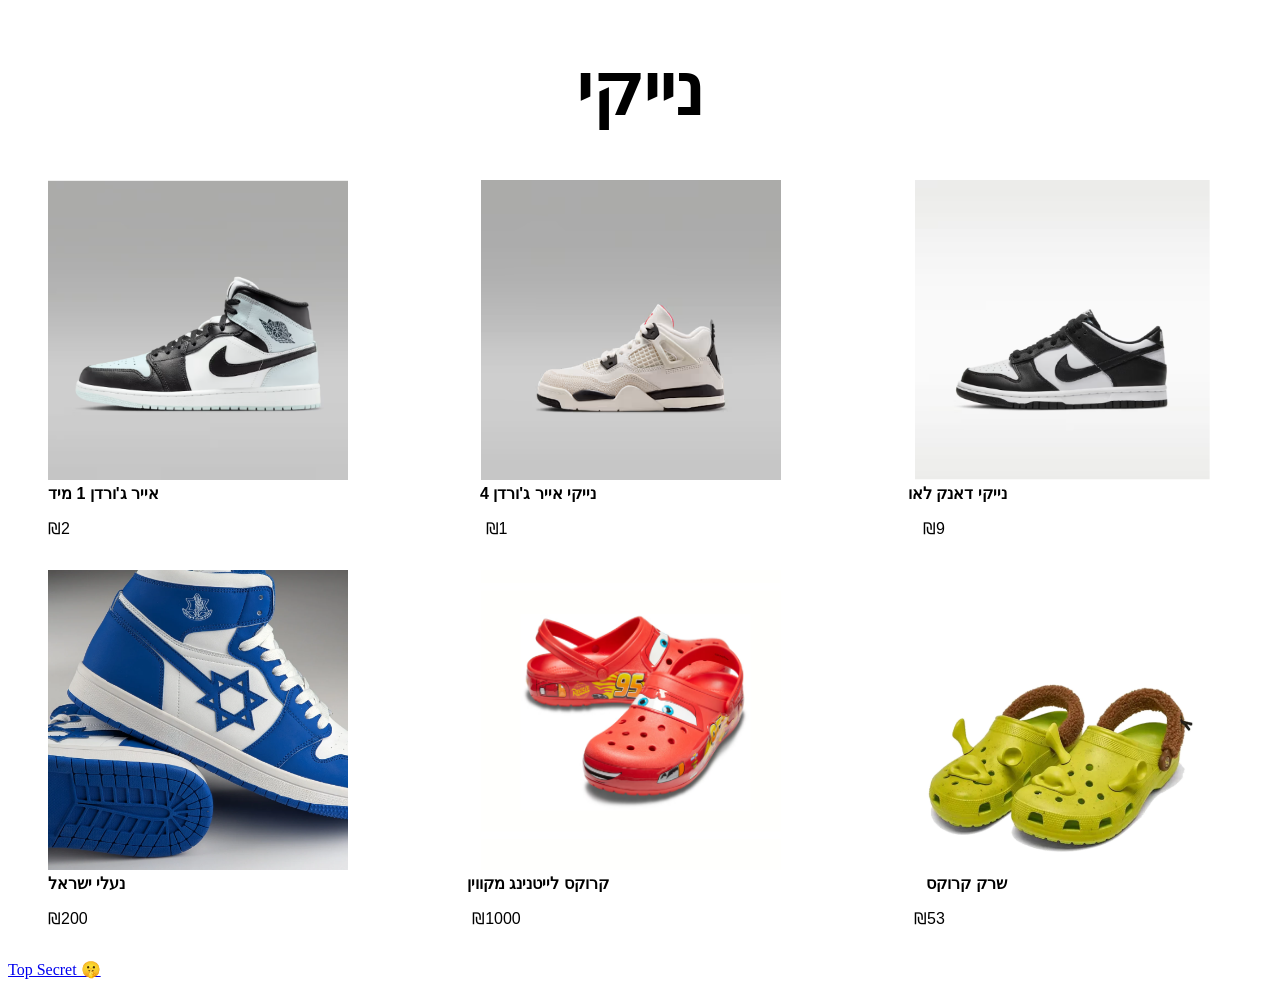
<file: index.html>
<!DOCTYPE html>
<html lang="en">
<head>
    <meta charset="UTF-8">
    <meta name="viewport" content="width=device-width, initial-scale=1.0">
    <title>Nike.</title>
    <link rel="icon" type="image/png" href="favicon.png">
    <link rel="stylesheet" href="style.css">
<link rel="preconnect" href="https://fonts.googleapis.com">
<link rel="preconnect" href="https://fonts.gstatic.com" crossorigin>
<link href="https://fonts.googleapis.com/css2?family=Gravitas+One&family=Poppins:ital,wght@0,100;0,200;0,300;0,400;0,500;0,600;0,700;0,800;0,900;1,100;1,200;1,300;1,400;1,500;1,600;1,700;1,800;1,900&display=swap" rel="stylesheet">
</head>
<body>
  <h1><strong>נייקי</strong></h1>
  <figure>
  <div class="shoediv1">
    <img src="boi.png" width=300px height=300px>
    <figcaption><strong>אייר ג'ורדן 1 מיד</strong></figcaption>
    <p>₪2</p>
  </div>
  <div class="shoediv2">
    <img src="airjordan.png" width=300px height=300px>
    <figcaption class="offsettext1"><strong>נייקי אייר ג'ורדן 4</strong></figcaption>
    <p class="offsetprice1">₪1</p>
  </div>
  <div class="shoediv3">
    <img src="88.png" width=300px height=300px>
    <figcaption class="offsettext2"><strong>נייקי דאנק לאו</strong></figcaption>
    <p class="offsetprice2">₪9</p>
  </div>
  </figure>
  <figure>
  <div class="shoediv4">
    <img src="is22.png" width=300px height=300px>
    <figcaption><strong>נעלי ישראל</strong></figcaption>
    <p>₪200</p>
  </div>
  <div class="shoediv5">
    <img src="queen.png" width=300px height=300px>
    <figcaption class="offsettext1"><strong>קרוקס לייטנינג מקווין</strong></figcaption>
    <p class="offsetprice1">₪1000</p>
  </div>
  <div class="shoediv6">
    <img src="shrek.png" width=300px height=300px>
    <figcaption class="offsettext2"><strong>שרק קרוקס</strong></figcaption>
    <p class="offsetprice2">₪53</p>
  </div>
  </figure>
  <a href="secretadmin.html">Top Secret 🤫</a>
</body>
</file>
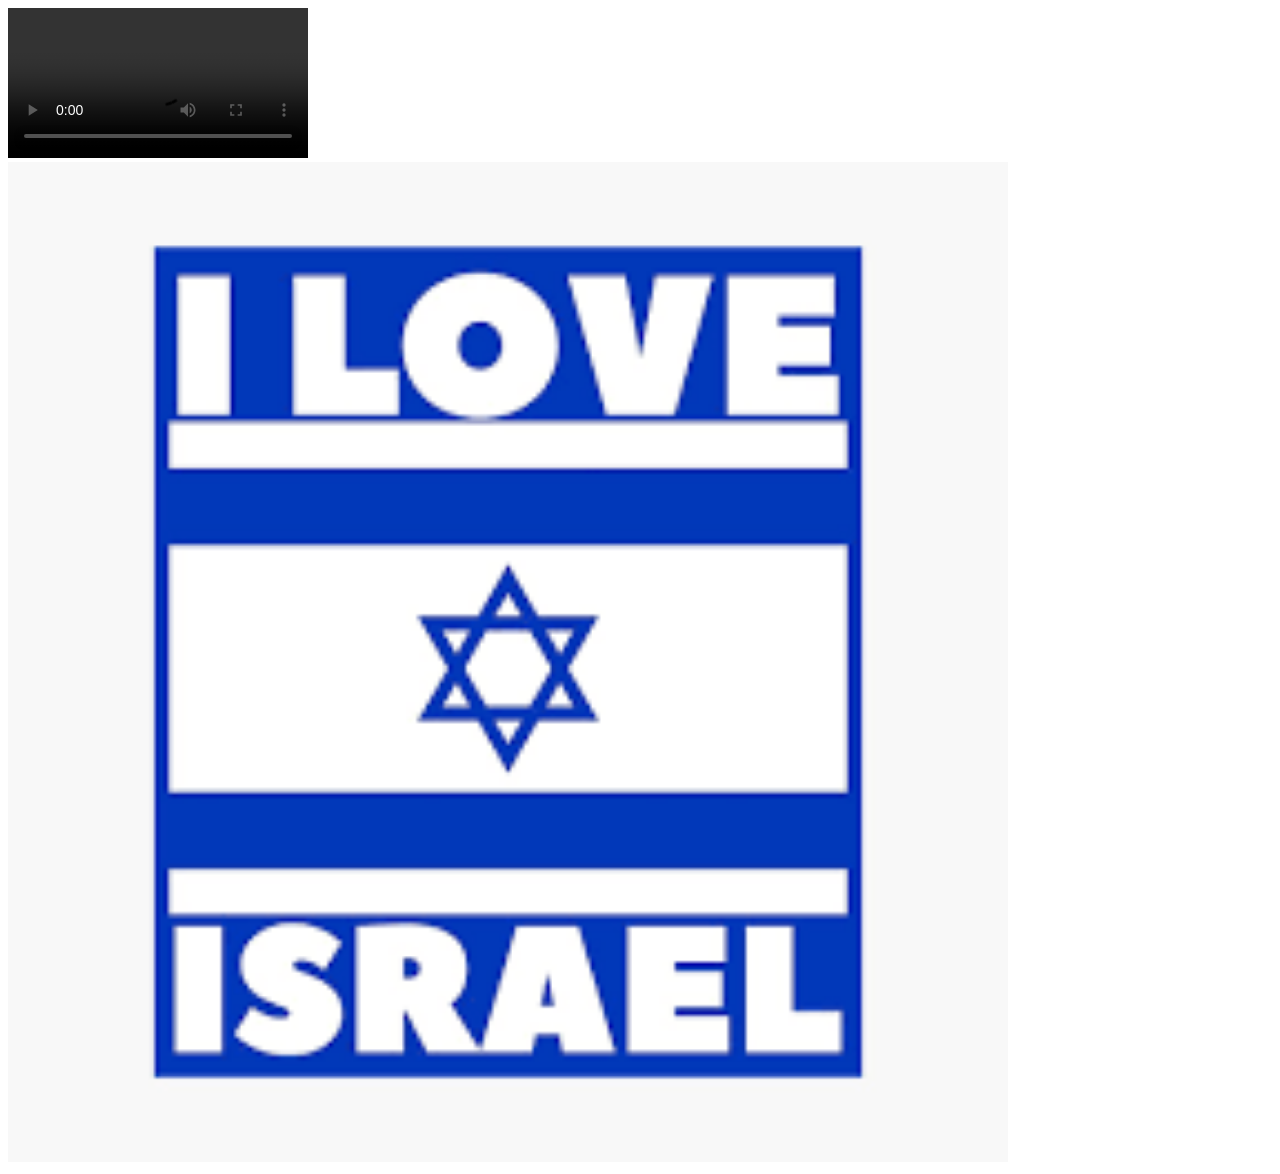
<file: secret.html>
<!DOCTYPE html>
<html lang="en">
<head>
    <link rel="icon" type="image/png" href="favicon.png">
    <meta charset="UTF-8">
    <meta name="viewport" content="width=device-width, initial-scale=1.0">
    <title>Secret Nike Website</title>
</head>
<body>
    <video controls src="israeledit.mp4"></video>
    <img src="flag.png" width=1000px height=1000px>
</body>
</html>
</file>
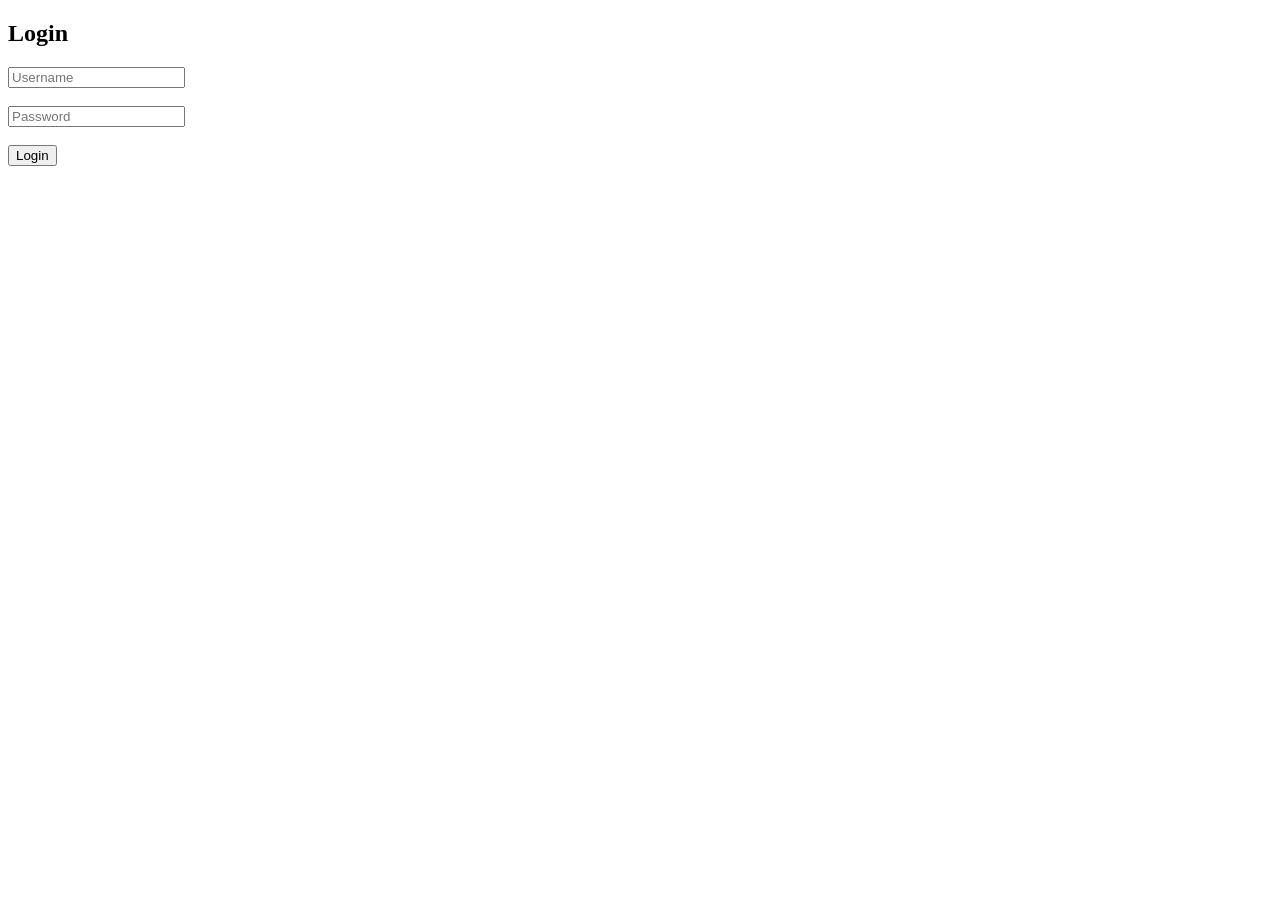
<file: secretadmin.html>
<!DOCTYPE html>
<html>
<head>
    <link rel="icon" type="image/png" href="favicon.png">
    <title>Secret Admin Page</title>
</head>
<body>

    <h2>Login</h2>

    <input type="text" id="username" placeholder="Username">
    <br><br>
    <input type="password" id="password" placeholder="Password">
    <br><br>
    <button onclick="checkLogin()">Login</button>

    <p id="message"></p>

    <script>
        function checkLogin() {
            let user = document.getElementById("username").value;
            let pass = document.getElementById("password").value;

            // Change these to whatever you want
            let correctUser = "thebigben";
            let correctPass = "0000";

            if (user === correctUser && pass === correctPass) {
                window.location.href = "secret.html";
            } else {
                document.getElementById("message").textContent = "Wrong username or password!";
            }
        }
    </script>

</body>
</html>
</file>
<file: style.css>
.shoediv1 {
	text-align: left;
	display: inline-block;
	width: 386px;
}

.shoediv2 {
	text-align: center;
	display: inline-block;
	width: 386px;
}

.shoediv3 {
	text-align: right;
	display: inline-block;
	width: 386px;
}

figure {
	gap: 100px;
	font-family: "Noto Sans Hebrew", sans-serif;
}

h1 {
	text-align: center;
	font-family: "Noto Sans Hebrew", sans-serif;
	font-size: 72px;
}

.offsettext1 {
	margin-right: 187px;
}

.offsettext2 {
	margin-right: 208px;
}

.shoediv4 {
	text-align: left;
	display: inline-block;
	width: 386px;
}

p {
	width: 70px;
	display: inline-block;
}

.offsetprice1 {
	margin-right: 270px;
}

.offsetprice2 {
	margin-right: 270px;
}

.shoediv5 {
	text-align: center;
	display: inline-block;
	width: 386px;
}

.shoediv6 {
	text-align: right;
	display: inline-block;
	width: 386px;
}
</file>
